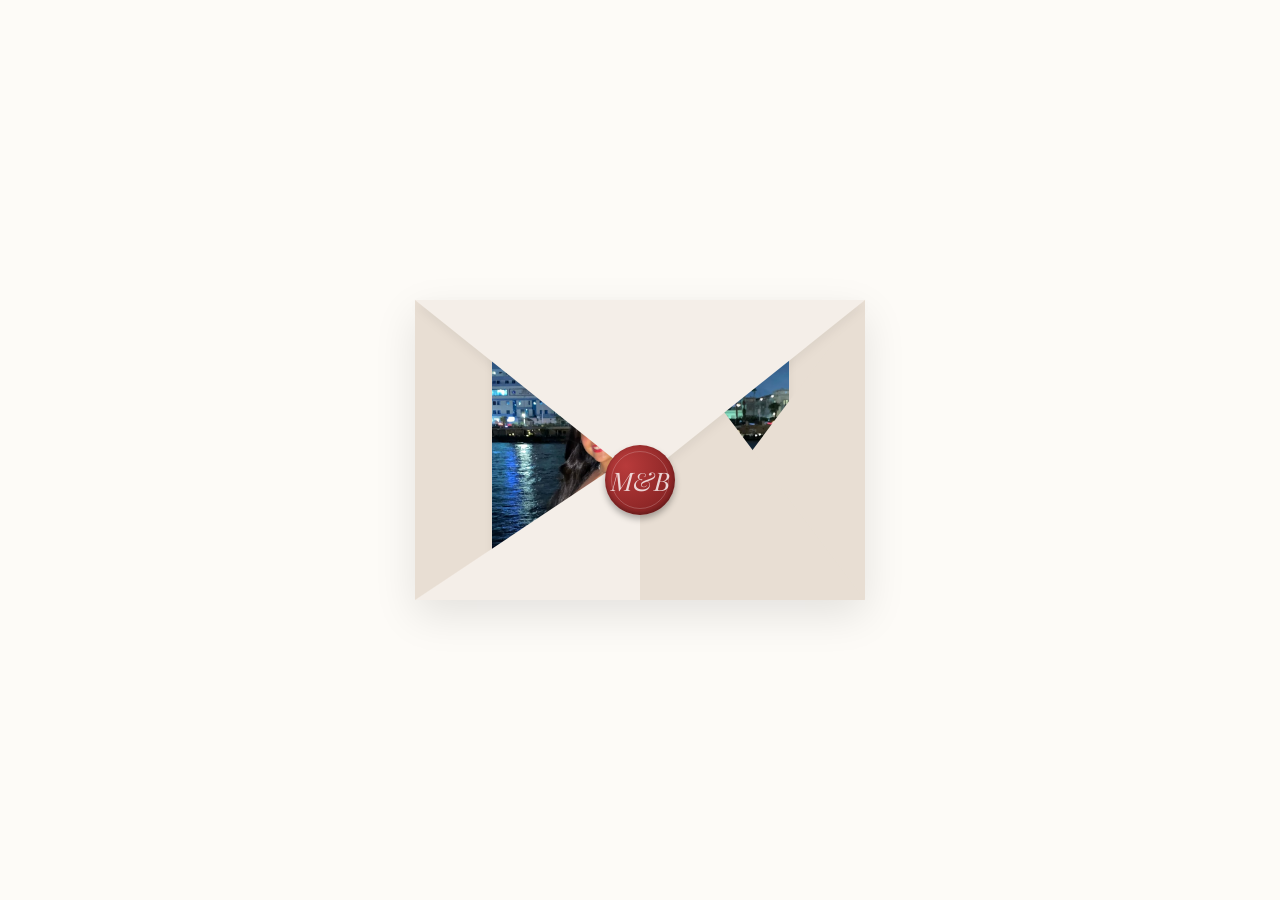
<file: index.html>
<!DOCTYPE html>
<html lang="en">
<head>
  <meta charset="UTF-8">
  <meta name="viewport" content="width=device-width, initial-scale=1.0">
  <title>Mina & Bassant — Wedding Invitation</title>
  <link rel="preconnect" href="https://fonts.googleapis.com">
  <link rel="preconnect" href="https://fonts.gstatic.com" crossorigin>
  <link href="https://fonts.googleapis.com/css2?family=Great+Vibes&family=Montserrat:wght@300;400;500&family=Playfair+Display:ital,wght@0,400;0,600;1,400&display=swap" rel="stylesheet">
  <link rel="stylesheet" href="style.css">
</head>
<body>
  <div id="envelope-wrapper" class="envelope-wrapper">
    <div class="envelope" id="envelope">
      <div class="envelope-flap"></div><div class="envelope-pocket"></div>
      <div class="envelope-letter"><img src="couple.jpeg" class="couple-photo" alt="Mina and Bassant"></div>
      <div class="wax-seal" id="wax-seal"><span>M&B</span></div>
    </div>
  </div>
  <main id="main-content" class="hidden">
    <section class="hero-section"><div class="container reveal">
      <div class="photo-frame"><img src="couple.jpeg" alt="Mina and Bassant"></div>
      <div class="invitation-text"><h1 class="names">Mina &amp; Bassant</h1>
      <p class="intro-text">With great joy and love, we invite you to celebrate our wedding day and share this special moment with us.</p></div>
    </div></section>
    <section class="countdown-section"><div class="container reveal">
      <h2 class="section-title">The Big Day</h2><h3 class="date">15/11/2026</h3>
      <div class="countdown-timer" id="countdown">
        <div class="time-box"><span id="days">00</span><p>Days</p></div><div class="time-box"><span id="hours">00</span><p>Hours</p></div>
        <div class="time-box"><span id="minutes">00</span><p>Minutes</p></div><div class="time-box"><span id="seconds">00</span><p>Seconds</p></div>
      </div>
    </div></section>
    <section class="details-section"><div class="container reveal"><h2 class="section-title">Wedding Details</h2>
      <div class="cards-container">
        <div class="detail-card"><div class="card-icon">💒</div><h3>Church Ceremony</h3><p class="time">5:00 PM</p>
          <p class="location">Saint Virgin Mary Coptic Orthodox Church in Ard El Golf</p>
          <a class="map-btn" target="_blank" rel="noopener noreferrer" href="https://www.google.com/maps/search/?api=1&query=Saint+Virgin+Mary+Coptic+Orthodox+Church+Ard+El+Golf">View on Map</a>
        </div>
        <div class="detail-card"><div class="card-icon">🥂</div><h3>Wedding Reception</h3><p class="time">7:00 PM</p>
          <p class="location">GLADIUS HALL<br>Gardenia House Wedding Hall</p>
          <a class="map-btn" target="_blank" rel="noopener noreferrer" href="https://www.google.com/maps/search/?api=1&query=GLADIUS+HALL+Gardenia+House+Wedding+Hall+Ard+El+Golf">View on Map</a>
        </div>
      </div>
    </div></section>
    <footer class="footer">We can't wait to celebrate with you!</footer>
  </main>
  <script src="script.js"></script>
</body>
</html>
</file>
<file: style.css>
:root{--color-bg:#fdfbf7;--color-text:#4a403a;--color-accent:#cfa87f;--color-primary:#d1bfae;--color-envelope:#f4eee8;--color-envelope-dark:#e8ded3;--font-script:'Great Vibes',cursive;--font-serif:'Playfair Display',serif;--font-sans:'Montserrat',sans-serif}*{margin:0;padding:0;box-sizing:border-box}body{background:var(--color-bg);color:var(--color-text);font-family:var(--font-sans);overflow-x:hidden;line-height:1.6}body::before{content:"";position:fixed;inset:0;background-image:url("data:image/svg+xml,%3Csvg width='100' height='100' xmlns='http://www.w3.org/2000/svg'%3E%3Cfilter id='n'%3E%3CfeTurbulence type='fractalNoise' baseFrequency='.8' numOctaves='4' stitchTiles='stitch'/%3E%3C/filter%3E%3Crect width='100' height='100' filter='url(%23n)' opacity='.05'/%3E%3C/svg%3E");pointer-events:none;z-index:-1}img{max-width:100%;height:auto}.envelope-wrapper{position:fixed;inset:0;display:flex;justify-content:center;align-items:center;background:var(--color-bg);z-index:1000;transition:opacity 1s ease,transform 1s ease,visibility 1s}.envelope-wrapper.fade-out{opacity:0;visibility:hidden;transform:translateY(-50px)}.envelope{position:relative;width:min(88vw,450px);aspect-ratio:3/2;background:var(--color-envelope-dark);box-shadow:0 15px 40px rgba(0,0,0,.1);cursor:pointer;perspective:1000px}.envelope-pocket{position:absolute;bottom:0;left:0;width:0;height:0;border-style:solid;border-width:calc(min(88vw,450px)/3) calc(min(88vw,450px)/2);border-color:transparent transparent var(--color-envelope) transparent;z-index:3}.envelope:before,.envelope:after{content:"";position:absolute;bottom:0;border-style:solid;z-index:3;pointer-events:none}.envelope:before{left:0;border-width:calc(min(88vw,450px)*2/3) calc(min(88vw,450px)/2) 0;border-color:transparent var(--color-envelope-dark) transparent transparent}.envelope:after{right:0;border-width:0 calc(min(88vw,450px)/2) calc(min(88vw,450px)*2/3) 0;border-color:transparent transparent var(--color-envelope-dark) transparent}.envelope-flap{position:absolute;top:0;left:0;width:0;height:0;border-style:solid;border-width:calc(min(88vw,450px)*.4) calc(min(88vw,450px)/2) 0;border-color:var(--color-envelope) transparent transparent;z-index:4;transform-origin:top;transition:transform 1s cubic-bezier(.4,0,.2,1);filter:drop-shadow(0 5px 5px rgba(0,0,0,.05))}.envelope.open .envelope-flap{transform:rotateX(180deg);z-index:1}.envelope-letter{position:absolute;top:13%;left:17%;right:17%;bottom:13%;background:#fff;z-index:2;display:flex;justify-content:center;align-items:center;transition:transform 1.5s ease .5s;box-shadow:0 0 10px rgba(0,0,0,.05);overflow:hidden}.envelope.open .envelope-letter{transform:translateY(-100px);z-index:4}.couple-photo{width:100%;height:100%;object-fit:cover;object-position:center 42%;filter:none;display:block}.photo-frame img{width:100%;height:auto;display:block;object-fit:contain;filter:none}.wax-seal{position:absolute;top:120px;left:50%;transform:translate(-50%,-50%);width:50px;height:50px;background:radial-gradient(circle at 30% 30%,#b83b3b,#7a1d1d);border-radius:50%;z-index:5;box-shadow:0 4px 6px rgba(0,0,0,.3),inset 0 -2px 5px rgba(0,0,0,.3);display:flex;justify-content:center;align-items:center;transition:opacity .5s,transform .3s}.wax-seal:before{content:"";position:absolute;width:40px;height:40px;border:1px solid rgba(255,255,255,.2);border-radius:50%}.wax-seal span{color:rgba(255,255,255,.8);font-family:var(--font-serif);font-size:1.2rem;font-style:italic}.envelope.open .wax-seal{opacity:0;pointer-events:none}.hidden{display:none!important}main{position:relative;z-index:1;padding:60px 20px;max-width:1200px;margin:0 auto;opacity:0;animation:fadeIn 2s ease forwards 1s}@keyframes fadeIn{to{opacity:1}}.container{max-width:900px;margin:0 auto;text-align:center}.reveal{opacity:0;transform:translateY(40px);transition:all 1s ease-out}.reveal.active{opacity:1;transform:translateY(0)}.hero-section{margin-bottom:80px;display:flex;flex-direction:column;align-items:center}.photo-frame{width:100%;max-width:400px;margin:0 auto 30px;position:relative;padding:15px;background:#fff;box-shadow:0 10px 30px rgba(0,0,0,.08);overflow:hidden}.photo-frame:after{content:"";position:absolute;inset:5px;border:1px solid var(--color-accent);pointer-events:none}.photo-frame img{width:100%;height:100%;object-fit:cover;display:block;filter:sepia(.2) contrast(1.1)}.names{font-family:var(--font-script);font-size:clamp(3.25rem,14vw,6rem);margin-bottom:20px;line-height:1.2}.intro-text{font-family:var(--font-serif);font-size:1.2rem;color:#665b53;line-height:1.8}.section-title{font-family:var(--font-script);font-size:clamp(2.75rem,10vw,3.5rem);color:var(--color-accent);margin-bottom:20px}.date{font-family:var(--font-serif);font-size:clamp(1.7rem,6vw,2.5rem);font-weight:400;margin-bottom:40px}.countdown-section{margin-bottom:80px;padding:60px 0;background:linear-gradient(135deg,rgba(207,168,127,.05),rgba(209,191,174,.1));border-top:1px solid rgba(207,168,127,.2);border-bottom:1px solid rgba(207,168,127,.2)}.countdown-timer{display:flex;justify-content:center;gap:clamp(8px,3vw,30px);flex-wrap:nowrap}.time-box{background:#fff;width:clamp(72px,20vw,120px);padding:16px 8px;border-radius:8px;box-shadow:0 5px 15px rgba(0,0,0,.05);display:flex;flex-direction:column;align-items:center;border:1px solid rgba(207,168,127,.2)}.time-box span{font-family:var(--font-serif);font-size:clamp(1.8rem,7vw,3.5rem);color:var(--color-text);margin-bottom:5px;font-weight:600}.time-box p{font-size:clamp(.58rem,2vw,.8rem);text-transform:uppercase;letter-spacing:2px;color:var(--color-accent)}.details-section{margin-bottom:80px}.cards-container{display:flex;flex-direction:column;gap:30px}.detail-card{flex:1;background:#fff;padding:40px 30px;border-radius:8px;box-shadow:0 10px 30px rgba(0,0,0,.05);position:relative;overflow:hidden;transition:transform .3s}.detail-card:hover{transform:translateY(-5px)}.detail-card:before{content:"";position:absolute;top:0;left:0;width:100%;height:5px;background:var(--color-accent)}.card-icon{font-size:2.5rem;margin-bottom:20px}.detail-card h3{font-family:var(--font-serif);font-size:1.8rem;margin-bottom:15px}.time{font-weight:500;font-size:1.2rem;color:var(--color-accent);margin-bottom:10px}.location{font-size:1rem;color:#665b53;margin-bottom:25px;line-height:1.5}.map-btn{display:inline-block;padding:12px 25px;border:1px solid var(--color-accent);color:var(--color-accent);text-decoration:none;text-transform:uppercase;font-size:.9rem;letter-spacing:1px;border-radius:4px;transition:all .3s}.map-btn:hover{background:var(--color-accent);color:#fff}.footer{text-align:center;padding:40px 20px;font-family:var(--font-script);font-size:clamp(2rem,8vw,2.5rem);color:var(--color-accent);border-top:1px solid rgba(207,168,127,.2)}@media(min-width:768px){.wax-seal{top:180px;width:70px;height:70px}.wax-seal:before{width:56px;height:56px}.wax-seal span{font-size:1.6rem}.hero-section .container{display:flex;flex-direction:row;align-items:center;text-align:left;gap:40px}.photo-frame{margin:0 auto}.names{font-size:6rem}.intro-text{font-size:1.4rem}.cards-container{flex-direction:row;justify-content:center}}@media(max-width:480px){.envelope{width:88vw}.location{font-size:.92rem}}
</file>
